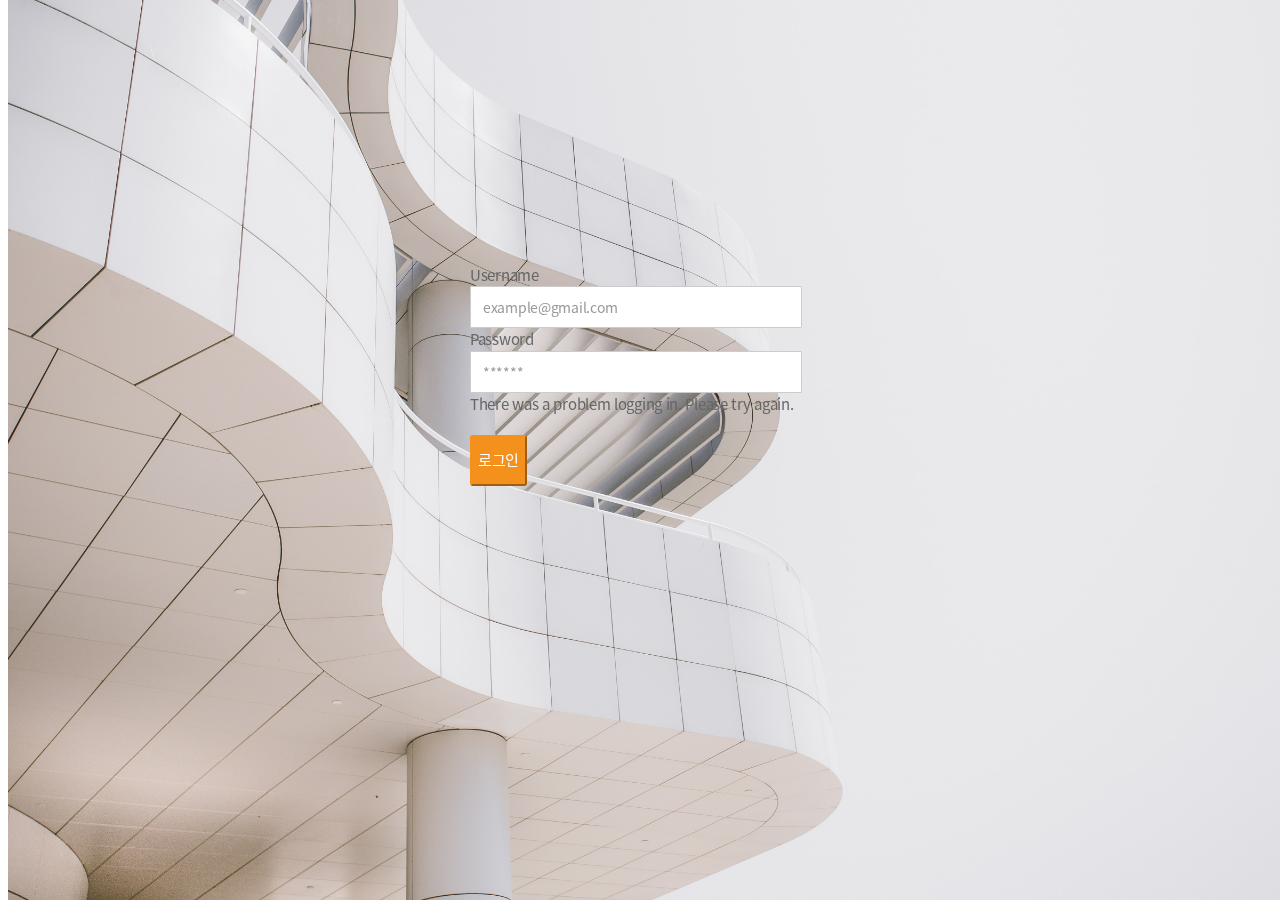
<file: cultural-space-frontend/src/main/resources/static/login.html>
<!doctype html>
<html lang="ko">
<head>
<meta charset="utf-8">
<meta http-equiv="X-UA-Compatible" content="IE=Edge">
<title>MsXpert</title>
<!-- common -->
<link rel="stylesheet" type="text/css" href="css/login.css">
</head>
<body>
<!-- css 충돌 때문에 login-wrap 붙여서 별도로 login css 사용 -->
<div class="login-wrap">
	<!-- bg -->
	<div class="lg-background">
		<div class="lg-background-img">
		</div>
	</div>
	<!-- //bg -->
	<div class="login-container">
		<div class="row">
			<div class="col-md-12  back-col">
				<div class="text-center">
					<div class="logo-txt">
						Login
					</div>
					<small>서울시 문화공간 검색 서비스 관리자</small>
				</div>
				<div class="hpanel">
					<div class="panel-body">
						<form role="form" ng-submit="login()">
							<div class="form-group">
								<label class="control-label" for="username">Username</label>
								<input type="text" placeholder="example@gmail.com" title="아이디를 입력해주세요." required="true" ng-model="credentials.username" name="username" id="username" class="form-control">
							</div>
							<div class="form-group">
								<label class="control-label" for="password">Password</label>
								<input type="password" title="비밀번호를 입력해주세요." placeholder="******" required="true" ng-model="credentials.password" name="password" id="password" class="form-control">
							</div>
							<div class="alert alert-danger" ng-show="error">
								There was a problem logging in. Please try again.
							</div>
							<button class="btn btn-login btn-block" type="submit">로그인</button>
						</form>
					</div>
				</div>
			</div>
		</div>
	</div>
</div>
</body>
</html>
</file>
<file: cultural-space-frontend/src/main/resources/static/css/login.css>
@charset "utf-8";
@import url(common.css);

body{
    background-color: transparent;
}
.login-wrap .lg-background, .lg-background>div{
    position: fixed;
    top: 0;
    width: 100%;
    height: 100%;
}
.login-wrap .lg-background .lg-background-img{
    background-image: url(../images/search_bg_02.jpg);
}
.login-wrap .lg-background>div {
    background-repeat: no-repeat,no-repeat;
    background-position: center center,center center;
    background-size: cover,cover;
}
.login-wrap .login-container {
    max-width: 420px;
    margin: auto;
    padding-top: 8%;
}
.login-wrap .login-container .back-col{
    background-color: #ffffffe0;
}
.login-wrap .m-b-md {
    margin-bottom: 12px;
}
.login-wrap .hpanel {
    border: 0;
    box-shadow: none;
    margin-bottom: 25px;
}
.login-wrap .hpanel .panel-body {
    padding: 40px;
    position: relative;
}
.login-wrap .btn-login{
    background-color: #f4901c;
    border-color: #f4901c;
    color: #fff;
    height: 51px;
    margin-top: 20px;
}
.login-wrap .btn-login:hover{
    background-color: #de7a00;
    border-color: #de7a00;
    color: #fff;
}
.login-wrap input[type="text"], input[type="password"], input[type="search"], textarea, select{
    height: 42px !important;
    padding: 6px 12px !important;
}

.login-wrap .login-container .logo-txt{
    margin-bottom: 12px;
    margin-top: 32px;
    font-size: 32px;
}
</file>
